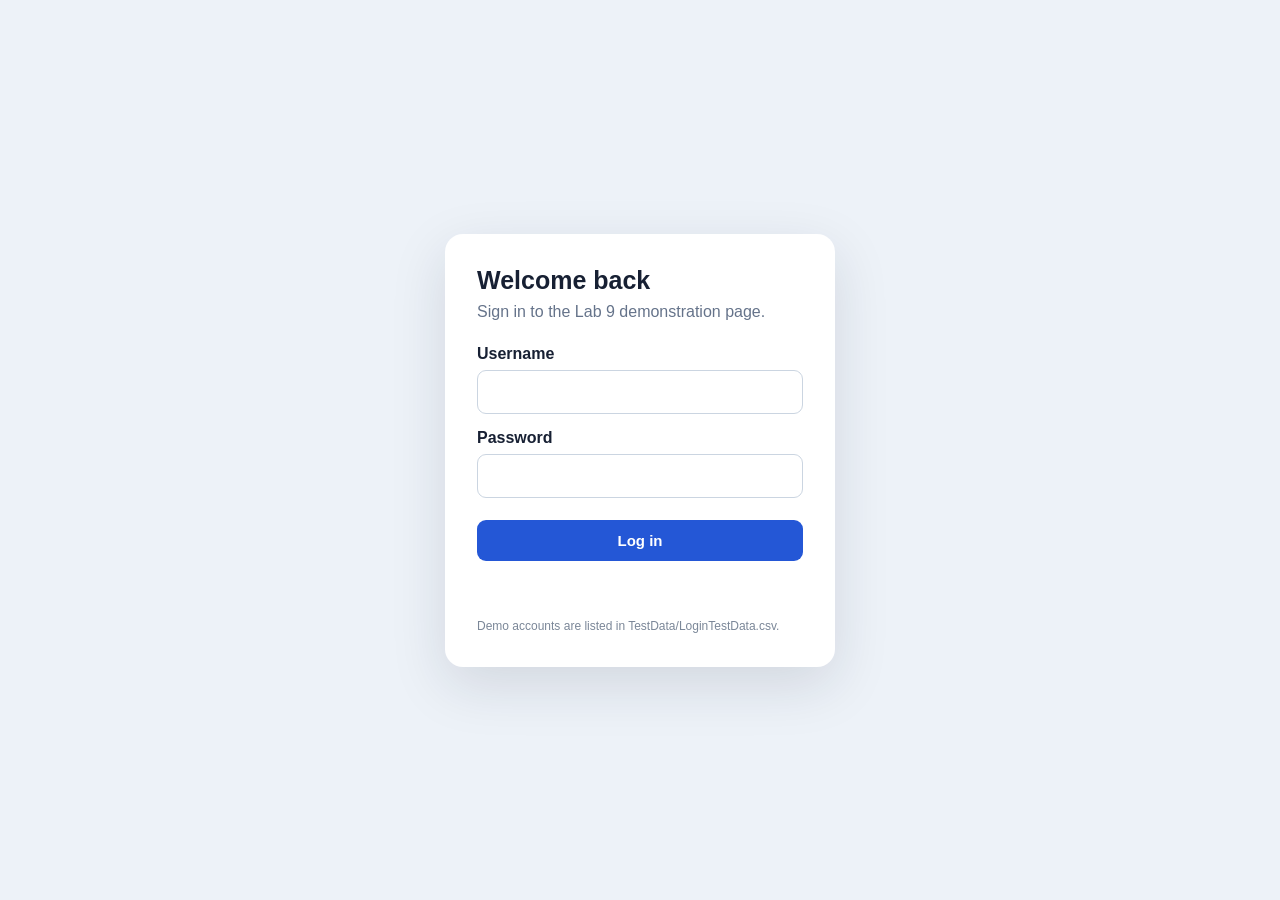
<file: Lab9/LoginAutomation/login.html>
<!DOCTYPE html>
<html lang="en">
<head>
  <meta charset="UTF-8">
  <meta name="viewport" content="width=device-width, initial-scale=1.0">
  <title>Lab 9 - Login Demo</title>
  <style>
    :root { color-scheme: light; font-family: Segoe UI, Arial, sans-serif; }
    body { min-height: 100vh; margin: 0; display: grid; place-items: center; background: #edf2f8; color: #172033; }
    main { width: min(390px, calc(100% - 36px)); box-sizing: border-box; padding: 32px; border-radius: 18px; background: white; box-shadow: 0 18px 55px #15233a20; }
    h1 { margin: 0 0 8px; font-size: 25px; }
    p { color: #65738a; margin: 0 0 24px; }
    label { display: block; font-weight: 600; margin: 15px 0 7px; }
    input { box-sizing: border-box; width: 100%; padding: 12px; border: 1px solid #cbd5e1; border-radius: 9px; font: inherit; }
    button { width: 100%; margin-top: 22px; padding: 12px; border: 0; border-radius: 9px; background: #2457d6; color: white; font-weight: 700; font-size: 15px; cursor: pointer; }
    #message { min-height: 22px; margin: 16px 0 0; font-weight: 600; }
    .hint { margin-top: 18px; font-size: 12px; color: #7b8798; line-height: 1.5; }
  </style>
</head>
<body>
  <main>
    <h1>Welcome back</h1>
    <p>Sign in to the Lab 9 demonstration page.</p>
    <form id="loginForm">
      <label for="username">Username</label>
      <input id="username" name="username" type="text" autocomplete="username" required>
      <label for="password">Password</label>
      <input id="password" name="password" type="password" autocomplete="current-password" required>
      <button id="loginButton" type="submit">Log in</button>
    </form>
    <div id="message" role="status" aria-live="polite"></div>
    <div class="hint">Demo accounts are listed in TestData/LoginTestData.csv.</div>
  </main>
  <script>
    const validUsers = {
      user1: "password1",
      user2: "password2",
      user3: "password3"
    };
    document.getElementById("loginForm").addEventListener("submit", function (event) {
      event.preventDefault();
      const username = document.getElementById("username").value;
      const password = document.getElementById("password").value;
      const message = document.getElementById("message");
      if (validUsers[username] === password) {
        message.textContent = "Login successful.";
        message.style.color = "#16803c";
      } else {
        message.textContent = "Invalid username or password.";
        message.style.color = "#c02d39";
      }
    });
  </script>
</body>
</html>
</file>
